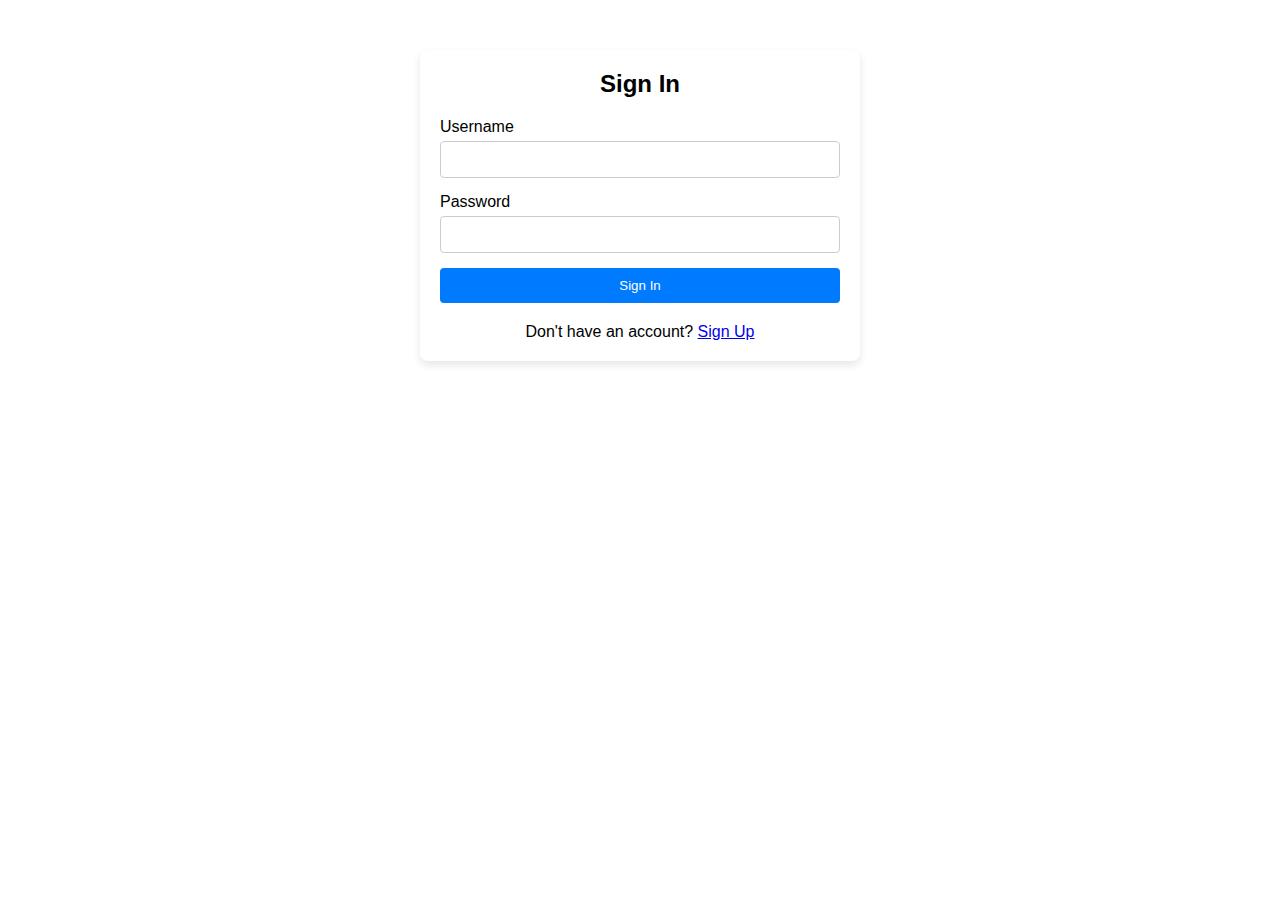
<file: sign-in.html>
<!DOCTYPE html>
<html lang="en">
<head>
    <meta charset="UTF-8">
    <meta name="viewport" content="width=device-width, initial-scale=1.0">
    <link rel="stylesheet" href="styles.css">
    <title>Sign In</title>
</head>
<body>
    <div class="sign-in-container">
        <h2>Sign In</h2>
        <form class="sign-in-form">
            <label for="username">Username</label>
            <input type="text" id="username" name="username" required>

            <label for="password">Password</label>
            <input type="password" id="password" name="password" required>

            <button type="submit">Sign In</button>
        </form>
        <p>Don't have an account? <a href="#">Sign Up</a></p>
    </div>
</body>
</html>
</file>
<file: styles.css>
ul {
    list-style: none;
    display: flex;
    flex-direction: row;
    background-color: #F4F4F4;
    justify-content: space-evenly;
    padding: 15px 30px;
    box-shadow: 0px 4px 8px rgba(0, 0, 0, 0.1);
}

ul li a {
    color: black;
    text-decoration: none;
    font-weight: 600;
    font-size: 18px;
    display: flex;
    align-items: center;
    transition: color 0.3s ease, transform 0.3s ease;
}

ul li a:hover {
    color: #007BFF;
    transform: scale(1.05);
}

.fa-circle-user, .fa-angle-down, .fa-house-chimney {
    padding-left: 8px;
}

p, h3 {
    margin-top: 9px;
}

img {
    border-radius: 50%;
    transition: transform 0.3s ease;
}

img:hover {
    transform: scale(1.1);
}

body {
    background-image: url('https://s1.best-wallpaper.net/wallpaper/m/2004/Sea-palm-leaves-plants-beach-tropical_m.jpg');
    background-size: cover;
    background-attachment: fixed;
    font-family: Arial, sans-serif;
}

* {
    margin: 0;
    padding: 0;
}

h5 {
    border-radius: 15px;
    width: 80px;
    margin: auto;
    margin-top: 30px;
    padding: 5px;
    color: white;
    text-align: center;
    font-size: 14px;
}

#a {
    background-color: #6B7C96;
}

#b {
    background-color: #DFBB52;
}

#c, #d {
    background-color: #C592AF;
}

.main {
    display: flex;
    flex-wrap: wrap;
    justify-content: space-around;
    align-items: center;
    padding: 20px;
}

.one, .two, .three, .four {
    text-align: center;
    padding: 20px;
    margin: 20px;
    width: 220px;
    background-color: white;
    border-radius: 8px;
    box-shadow: 0px 4px 8px rgba(0, 0, 0, 0.2);
    transition: box-shadow 0.3s ease, transform 0.3s ease;
}

.one:hover, .two:hover, .three:hover, .four:hover {
    box-shadow: 0px 6px 12px rgba(0, 0, 0, 0.3);
    transform: scale(1.03);
}
.sign-in-container {
    max-width: 400px;
    margin: 50px auto;
    padding: 20px;
    background-color: white;
    border-radius: 8px;
    box-shadow: 0px 4px 8px rgba(0, 0, 0, 0.1);
}

.sign-in-container h2 {
    text-align: center;
    margin-bottom: 20px;
}

.sign-in-form {
    display: flex;
    flex-direction: column;
}

.sign-in-form label {
    margin-bottom: 5px;
}

.sign-in-form input {
    padding: 10px;
    margin-bottom: 15px;
    border: 1px solid #ccc;
    border-radius: 4px;
}

.sign-in-form button {
    padding: 10px;
    background-color: #007BFF;
    color: white;
    border: none;
    border-radius: 4px;
    cursor: pointer;
}

.sign-in-form button:hover {
    background-color: #0056b3;
}

.sign-in-container p {
    text-align: center;
    margin-top: 20px;
}
</file>
